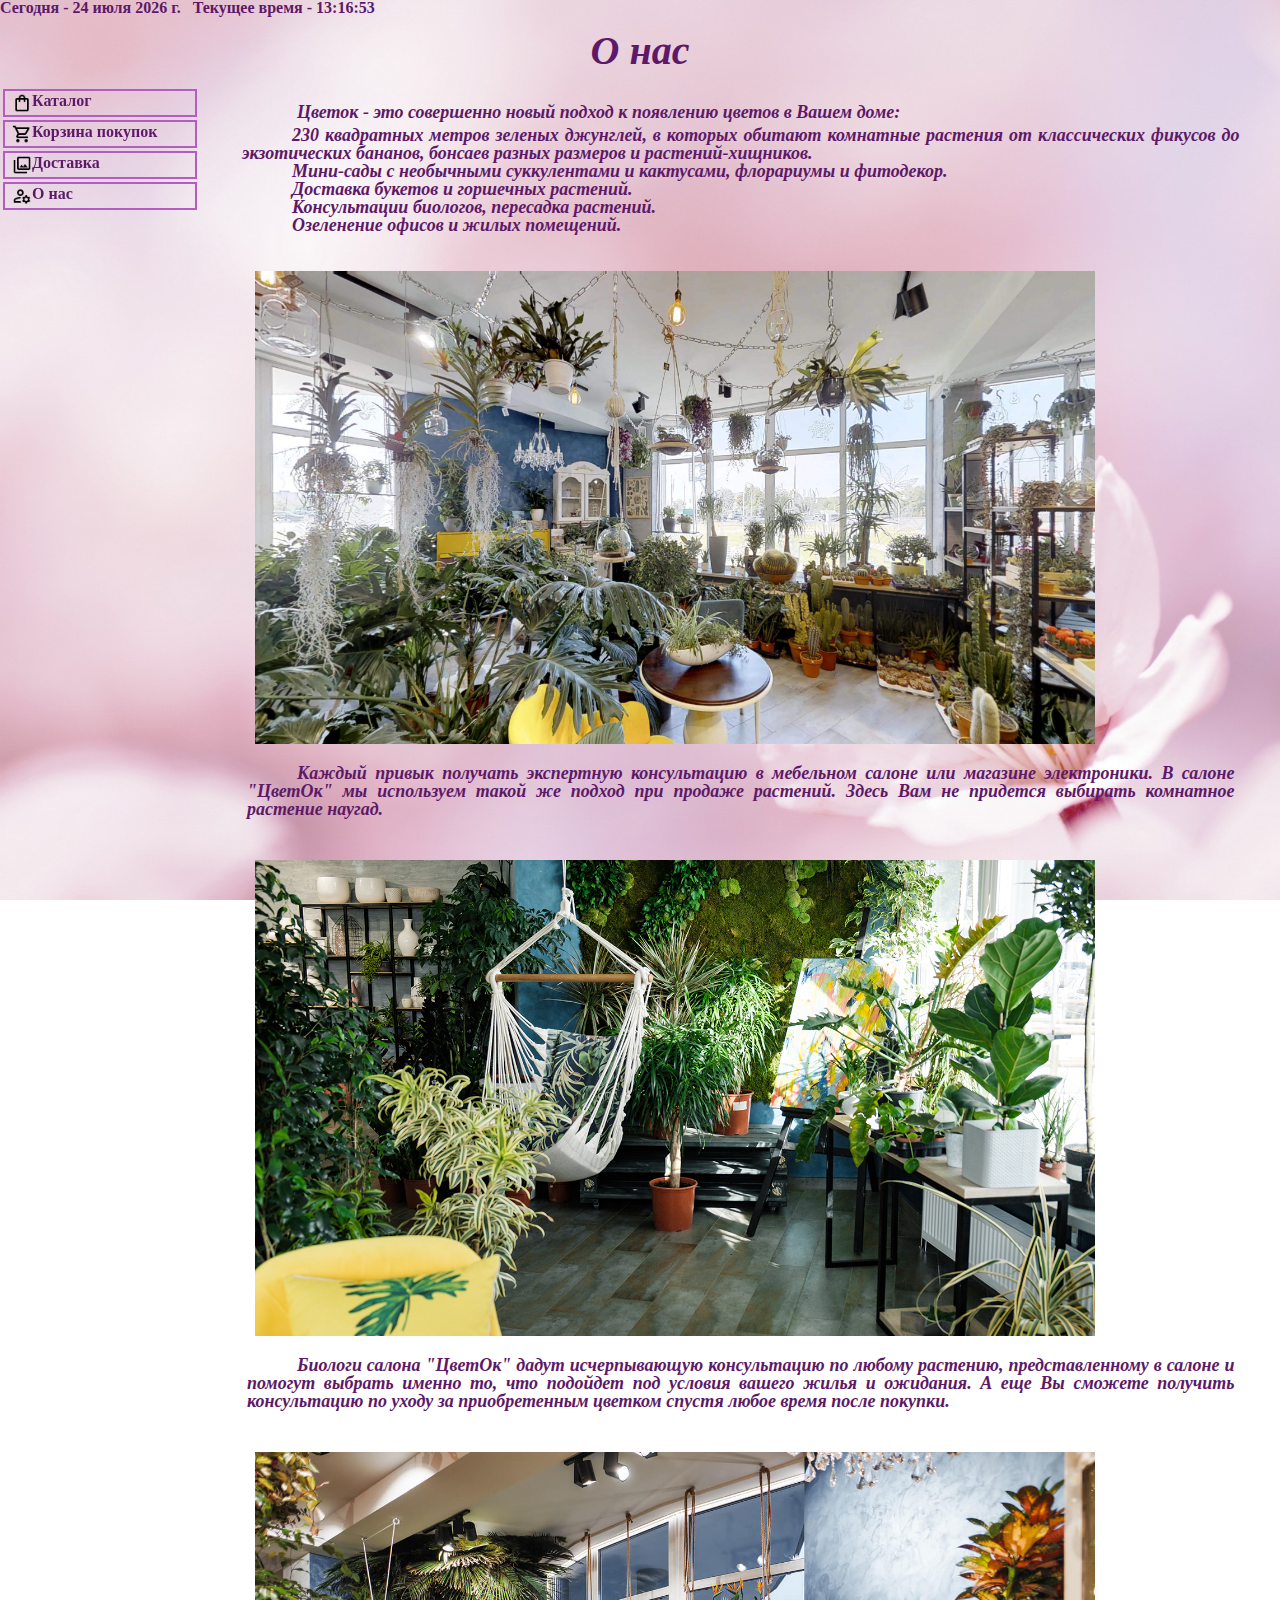
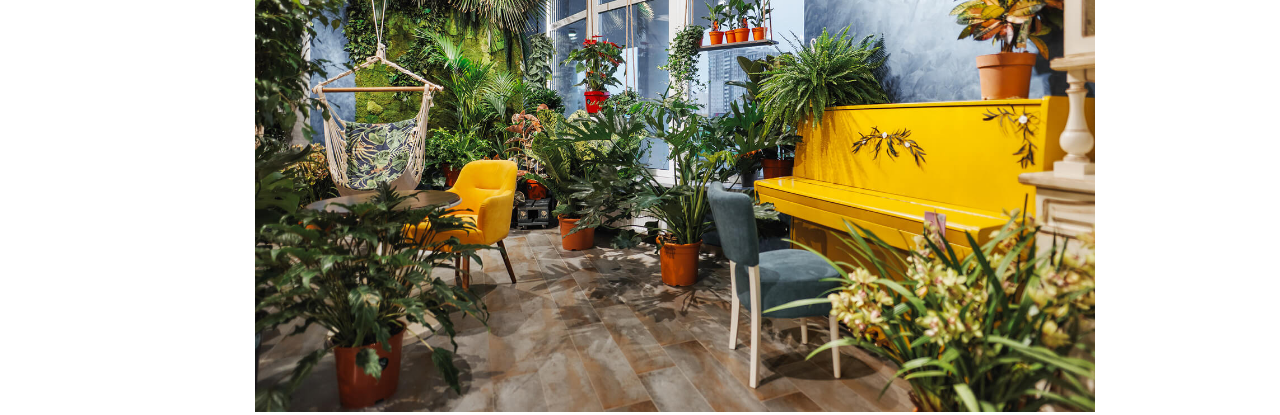
<file: about.html>
<!DOCTYPE html>
<html>
	<head>
		<meta charset="utf-8">
		<meta name="description" content="Health Care Medical Html5 Template">
		<meta name="keywords" content="Health Care, Medical, Html5 Template">
		<!-- css стили -->
		<link rel="stylesheet" href="style/reset.css" />
		<link rel="stylesheet" href="style/style.css" />
		<link rel="stylesheet" href="style/icon.css" />
		<span id="doc_time"></span>
		<title> О нас </title>
	</head>
	<body>
		<header>
		О нас
		</header>
			<div class = 'parent'>
				<div class = 'left-menu'>
					<div class='fly-menu'>
					<ul>
						<li>
							<a href = 'catalog.html'>
								<div class='button icon catalog'>
									<span class='button-text'>
										Каталог
									</span>
								</div>
							</a>
						</li>
						<li>
							<a href = 'cart.html'>
								<div class='button icon shopping'>
									<span class='button-text'>
										Корзина покупок
									</span>
								</div>
							</a>
						</li>	
						<li>
							<a href ='dostavka.html'>
								<div class='button icon gallery'>
									<span class ='button-text'>
										Доставка
									</span>
								</div>
							</a>
						</li>
						<li>
							<a href ='about.html'>
								<div class='button icon about'>
									<span class ='button-text'>
										О нас
									</span>
								</div>
							</a>
						</li>

					</ul>	
					</div>
				</div>			
				
				<div class='right-text'>
					
						<div class = 'row onaspage'>
							<div class = 'text'>
								<p>Цветок - это совершенно новый подход к появлению цветов в Вашем доме:</p>
									<ul>
										<li>
										230 квадратных метров зеленых джунглей, в которых обитают комнатные растения от классических фикусов до экзотических бананов, бонсаев разных размеров и растений-хищников.
										</li>
										<li>
										Мини-сады с необычными суккулентами и кактусами, флорариумы и фитодекор.
										</li>
										<li>
										Доставка букетов и горшечных растений.
										</li>
										<li>
										Консультации биологов, пересадка растений.
										</li>
										<li>
										Озеленение офисов и жилых помещений.
										</li>
									</ul>
							</div>
							<div class = 'images-contener'>
								<img src="images/about/onas1.jpg"/>
							</div>
							<div class = 'text'>
								<p>Каждый привык получать экспертную консультацию в мебельном салоне или магазине электроники. 
								В салоне "ЦветОк" мы используем такой же подход при продаже растений. 
								Здесь Вам не придется выбирать комнатное растение наугад.
								</p>
							</div>	
							<div class = 'images-contener'>
								<img src="images/about/onas5.jpg"/>
							</div>
							
							<div class = 'text'>
								<p>Биологи салона "ЦветОк" дадут исчерпывающую консультацию по любому растению, представленному в салоне и помогут выбрать именно то,
								что подойдет под условия вашего жилья и ожидания. 
								А еще Вы сможете получить консультацию по уходу за приобретенным цветком спустя любое время после покупки.
								</p>
							</div>
							<div class = 'images-contener'>
								<img src="images/about/onas2.jpg"/>
							</div>
						</div>

							
				</div>
								
			</div>
			
		<script src="https://ajax.googleapis.com/ajax/libs/jquery/1.12.4/jquery.min.js"></script>
		<script src="data.js"></script>
		<script type="text/javascript">
        clock();
        </script>
		
	</body>	
</html>
</file>
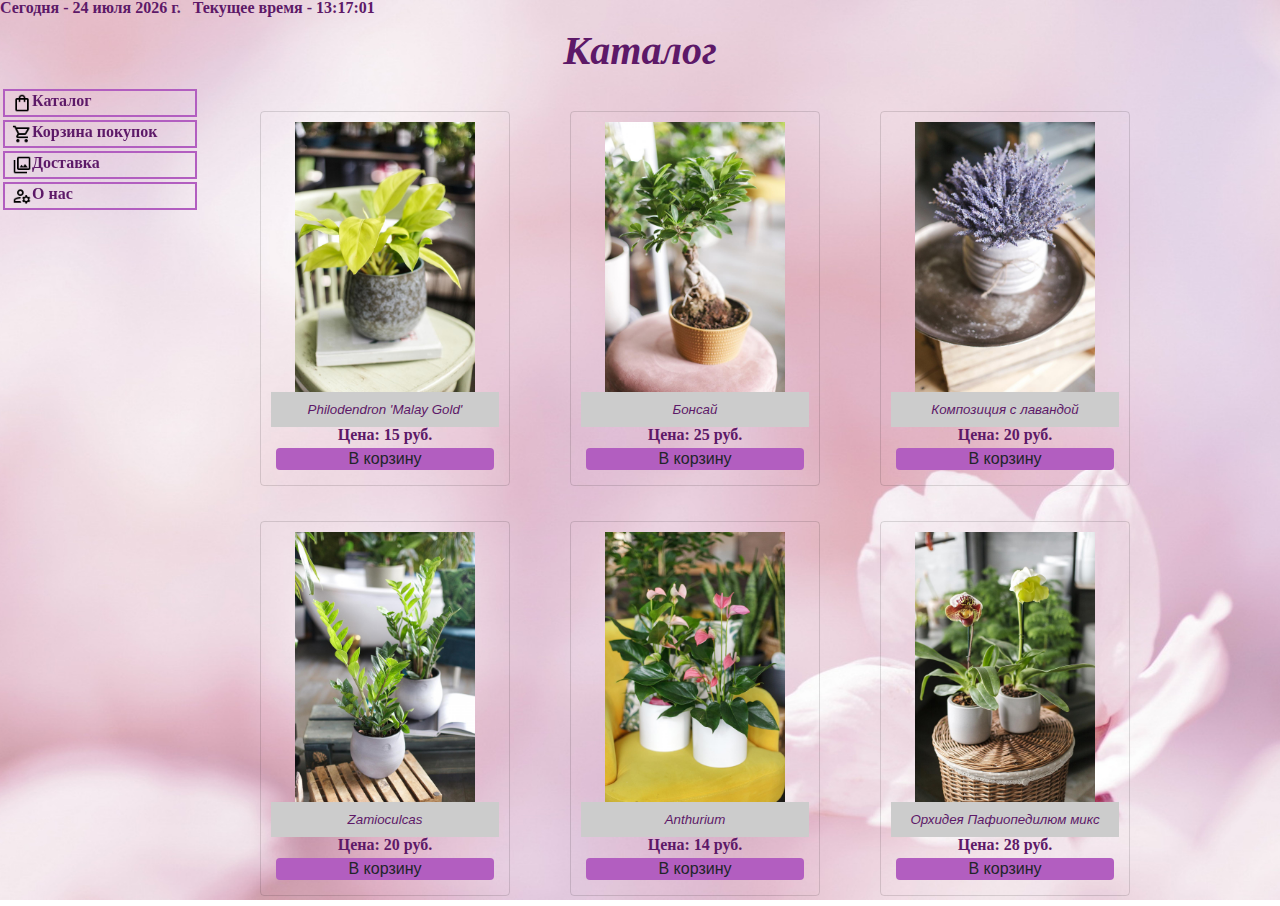
<file: catalog.html>
<!DOCTYPE html>
<html>
	<head>
		<meta charset="utf-8">
		<meta name="description" content="Health Care Medical Html5 Template">
		<meta name="keywords" content="Health Care, Medical, Html5 Template">
		<!-- css стили -->
		<link rel="stylesheet" href="style/reset.css" />
		<link rel="stylesheet" href="style/style.css" />
		<link rel="stylesheet" href="style/icon.css" />
		<span id="doc_time"></span>
				
		<title> Каталог </title>
	</head>
	<body>
		<header>
		Каталог
		</header>
			<div class = 'parent'>
				<div class = 'left-menu'>
				
					<div class='fly-menu'>
					<ul>
						<li>
							<a href = 'catalog.html'>
								<div class='button icon catalog'>
									<span class='button-text'>
										Каталог
									</span>
								</div>
							</a>
						</li>
						<li>
							<a href = 'cart.html'>
								<div class='button icon shopping'>
									<span class='button-text'>
										Корзина покупок
									</span>
								</div>
							</a>
						</li>	
						<li>
							<a href ='dostavka.html'>
								<div class='button icon gallery'>
									<span class ='button-text'>
										Доставка
									</span>
								</div>
							</a>
						</li>
						<li>
							<a href ='about.html'>
								<div class='button icon about'>
									<span class ='button-text'>
										О нас
									</span>
								</div>
							</a>
						</li>

					</ul>		
					</div>
				</div>
								
				
				<div class='right-text'>
					
					<div class="item-contener">
						<div class="item">   
							<img src="images/3.jpg" class="card-img-top" alt=" ">       
							<button class="btn" data-path="1-popup" >Philodendron 'Malay Gold'</button>
							<div class="price">Цена: 15 руб.</div>
							<button class="add-to-car" data-id="i1"> В корзину</button>
						</div>
					</div>
					
					<div class="item-contener">
						<div class="item" id="i2">   
							<img src="images/4.jpg" class="card-img-top" alt=" ">       
							<button class="btn" data-path="2-popup">Бонсай</button>
							<div class="price">Цена: 25 руб.</div>
							<button class="add-to-car"> В корзину</button>
						</div>
					</div>
					
					<div class="item-contener">
						<div class="item" id="i3">   
							<img src="images/7.jpg" class="card-img-top" alt=" ">       
							<button class="btn" data-path="3-popup">Композиция с лавандой</button>
							<div class="price">Цена: 20 руб.</div>
							<button class="add-to-car"> В корзину</button>
						</div>
					</div>
					
					<div class="item-contener">
						<div class="item" id="i4">   
							<img src="images/6.jpg" class="card-img-top" alt=" ">       
							<button class="btn" data-path="4-popup">Zamioculcas</button>
							<div class="price">Цена: 20 руб.</div>
							<button class="add-to-car"> В корзину</button>
						</div>
					</div>					
					
					<div class="item-contener">
						<div class="item" id="i5">   
							<img src="images/11.jpg" class="card-img-top" alt=" ">       
							<button class="btn" data-path="5-popup">Anthurium</button>
							<div class="price">Цена: 14 руб.</div>
							<button class="add-to-car"> В корзину</button>
						</div>
					</div>	
						
					<div class="item-contener">
						<div class="item" id="i6">   
							<img src="images/12.jpg" class="card-img-top" alt=" ">       
							<button class="btn" data-path="6-popup">Орхидея Пафиопедилюм микс</button>
							<div class="price">Цена: 28 руб.</div>
							<button class="add-to-car"> В корзину</button>
						</div>
					</div>																
					
									
						<div class="modals">
							<div class="modal-overlay">
								<div class="modal modal--1" data-target="1-popup">
									<p>Красивый ярко-желтый гибрид. Это редкое экзотичное растение с необычной, нарядной и крупной листвой.</p>
									<p>Листовые пластины широкие, продолговатой формы, глянцевые, расположены на длинных черешках, с ярко-золотисто-желтой окраской.</p>
								</div>
								<div class="modal modal--2" data-target="2-popup">
									<p>Бонсай — древнее искусство, которое зародилось в Японии и постепенно распространилось по всему миру.</p>
									<p>Его суть — выращивание миниатюрных деревьев, которые используются для украшения домов в качестве живой и уникальной части интерьера.</p>
								</div>
								<div class="modal modal--3" data-target="3-popup">
									<p>Лава́нда — род растений семейства яснотковых. Включает примерно 47 видов.</p>
									<p>Произрастает на Канарских островах, в северной и восточной Африке, в Австралии, на юге Европы, в Аравии и в Индии.</p>
									<p>Культурные формы выращиваются в садах во всём мире.</p>
								</div>
								<div class="modal modal--4" data-target="4-popup">
									<p>Замиоку́лькас — монотипный род растений семейства Ароидные, представленный единственным видом замиокулькас замиели́стный, происходящим из тропической Африки.
									<p>Название получил из-за схожести листьев с листьями замии.</p>
									<p>Синонимы: Caladium zamiaefolium Lodd. et al. — Каладиум замиелистный</p>
								</div>
								<div class="modal modal--5" data-target="5-popup">
									<p>Анту́риум — род вечнозелёных растений семейства Ароидные, или Аронниковые. Латинское название рода образовано от древнегреческих слов, означающих «цветок» и «хвост».</p>
								</div>
								<div class="modal modal--6" data-target="6-popup">
									<p>Орхи́дные, или Ятры́шниковые, также Орхиде́и — крупнейшее семейство однодольных растений.</p>
									<p>Орхидные — древнее семейство,появившееся в позднемеловую эпоху.</p>
								</div>
							</div>
						</div>
				</div>
			</div>
						
			
<script src="js/jquery-3.2.1.min.js"></script>
<script src="js/scripts.js"></script>
<script src="https://ajax.googleapis.com/ajax/libs/jquery/1.12.4/jquery.min.js"></script>
		<script src="data.js"></script>
		<script type="text/javascript">
        clock();
        </script>
	
	
</body>
</html>
</file>
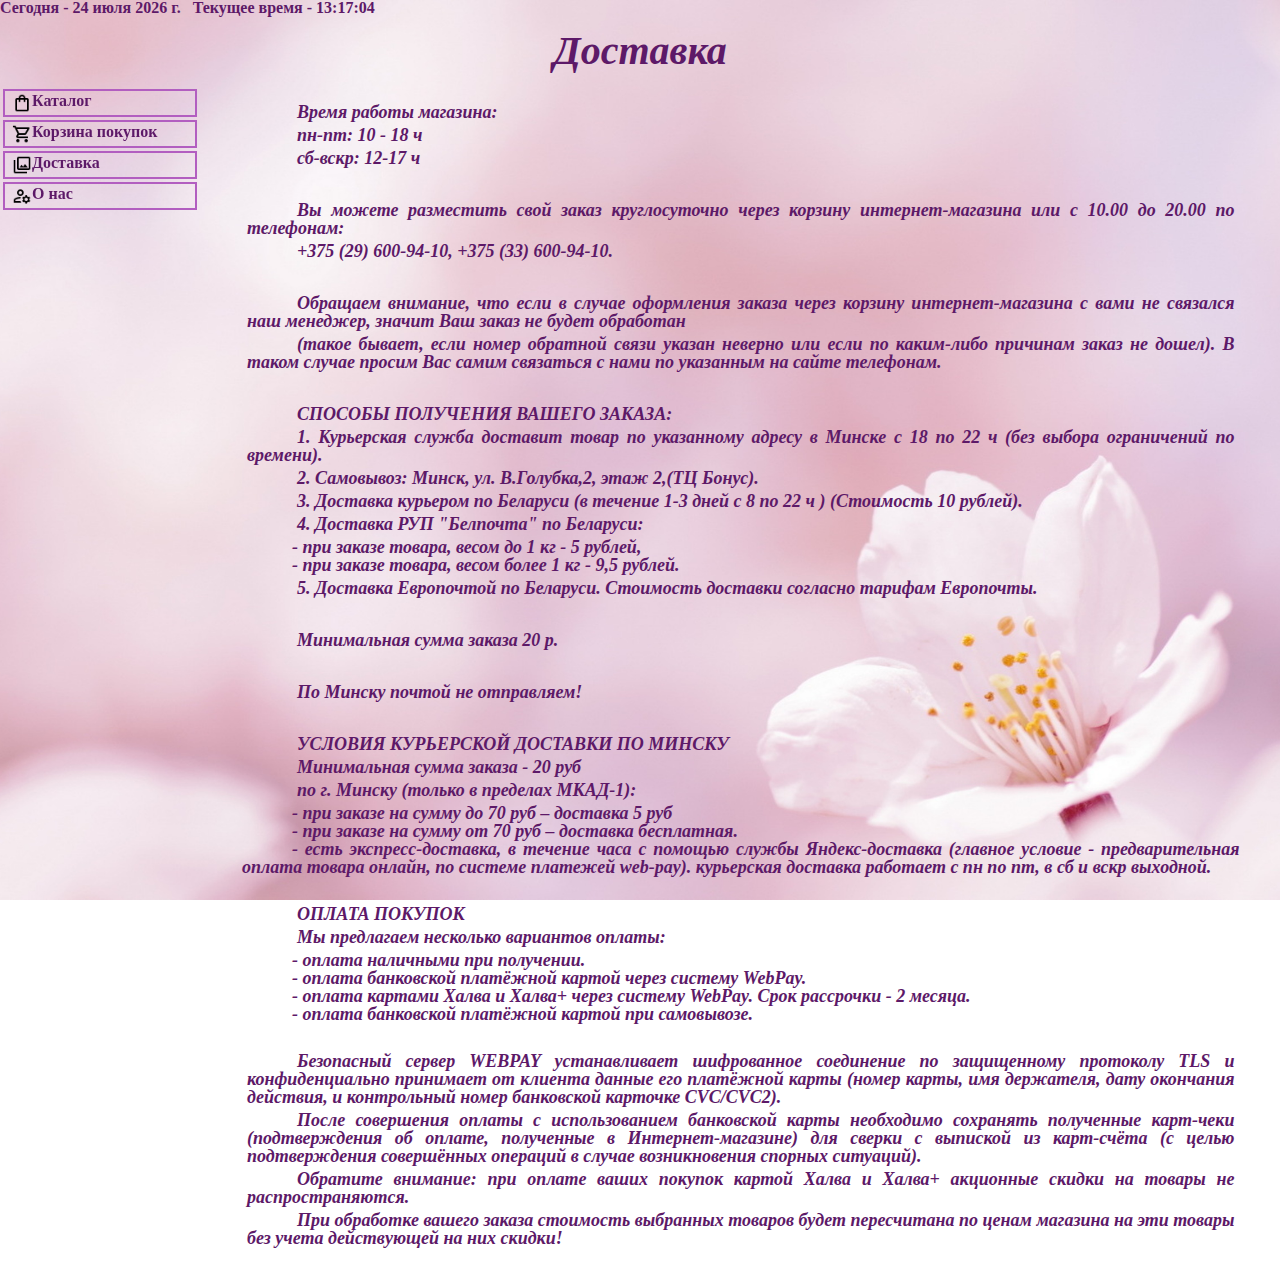
<file: dostavka.html>
<!DOCTYPE html>
<html>
	<head>
		<meta charset="utf-8">
		<meta name="description" content="Health Care Medical Html5 Template">
		<meta name="keywords" content="Health Care, Medical, Html5 Template">
		<!-- css стили -->
		<link rel="stylesheet" href="style/reset.css" />
		<link rel="stylesheet" href="style/style.css" />
		<link rel="stylesheet" href="style/icon.css" />
		<span id="doc_time"></span>
		<title> Доставка </title>
	</head>
	<body>
		<header>
		Доставка
		</header>
			<div class = 'parent'>
				<div class = 'left-menu'>
					<div class='fly-menu'>
					<ul>
						<li>
							<a href = 'catalog.html'>
								<div class='button icon catalog'>
									<span class='button-text'>
										Каталог
									</span>
								</div>
							</a>
						</li>
						<li>
							<a href = 'cart.html'>
								<div class='button icon shopping'>
									<span class='button-text'>
										Корзина покупок
									</span>
								</div>
							</a>
						</li>	
						<li>
							<a href ='dostavka.html'>
								<div class='button icon gallery'>
									<span class ='button-text'>
										Доставка
									</span>
								</div>
							</a>
						</li>
						<li>
							<a href ='about.html'>
								<div class='button icon about'>
									<span class ='button-text'>
										О нас
									</span>
								</div>
							</a>
						</li>

					</ul>	
					</div>
				</div>			
				
				<div class='right-text'>
				
					<div class = 'text'>
						<p> Время работы магазина: </p>
						<p> пн-пт: 10 - 18 ч </p>
						<p> сб-вскр: 12-17 ч </p>
					</div>
					<div class = 'text'>
						<p>Вы можете разместить свой заказ круглосуточно через корзину интернет-магазина или с 10.00 до 20.00 по телефонам:</p>
						<p> +375 (29) 600-94-10, +375 (33) 600-94-10.</p>
					</div>
					<div class = 'text'>
						<p> Обращаем внимание, что если в случае оформления заказа через корзину интернет-магазина с вами не связался наш менеджер, значит Ваш заказ не будет обработан  </p>
						<p> (такое бывает, если номер обратной связи указан неверно или если по каким-либо причинам заказ не дошел). В таком случае просим Вас самим связаться с нами по указанным на сайте телефонам. </p>
					</div>
					<div class = 'text'>
						<p> СПОСОБЫ ПОЛУЧЕНИЯ ВАШЕГО ЗАКАЗА: </p>
						<p>1. Курьерская служба доставит товар по указанному адресу в Минске с 18 по 22 ч (без выбора ограничений по времени). </p>
						<p>2. Самовывоз: Минск, ул. В.Голубка,2, этаж 2,(ТЦ Бонус). </p>
						<p>3. Доставка курьером по Беларуси (в течение 1-3 дней с 8 по 22 ч ) (Стоимость 10 рублей).</p>
						<p>4. Доставка РУП "Белпочта" по Беларуси:</p>
							<ul>
								<li>
								- при заказе товара, весом до 1 кг - 5 рублей,
								</li>
								<li>
								- при заказе товара, весом более 1 кг - 9,5 рублей.
								</li>
							</ul>
						<p>5. Доставка Европочтой по Беларуси. Стоимость доставки согласно тарифам Европочты. </p>
					</div>
					<div class = 'text'>
						<p> Минимальная сумма заказа 20 р. </p>
					</div>
					<div class = 'text'>
						<p> По Минску почтой не отправляем! </p>
					</div>
					<div class = 'text'>
						<p> УСЛОВИЯ КУРЬЕРСКОЙ ДОСТАВКИ ПО МИНСКУ </p>
						<p> Минимальная сумма заказа  - 20 руб  </p>
						<p>по г. Минску (только в пределах МКАД-1):  </p>
							<ul>
								<li>
								- при заказе на сумму до 70 руб – доставка 5 руб
								</li>
								<li>
								- при заказе на сумму от 70 руб – доставка бесплатная.
								</li>
								<li>
								- есть экспресс-доставка, в течение часа с помощью службы Яндекс-доставка (главное условие - предварительная оплата товара онлайн, по системе платежей web-pay).
                                курьерская доставка работает с пн по пт, в сб и вскр выходной.
								</li>
							</ul>
					</div>	
					<div class = 'text'>
						<p>ОПЛАТА ПОКУПОК </p>
						<p>Мы предлагаем несколько вариантов оплаты: </p>
							<ul>
								<li>
								- оплата наличными при получении.
								</li>
								<li>
								- оплата банковской платёжной картой через систему WebPay. 
								</li>
								<li>
								- оплата картами Халва и Халва+ через систему WebPay. Срок рассрочки - 2 месяца.
								</li>
								<li>
								- оплата банковской платёжной картой при самовывозе.
								</li>
							</ul>
					</div>
					<div class = 'text'>
						<p> Безопасный сервер WEBPAY устанавливает шифрованное соединение по защищенному протоколу TLS и конфиденциально принимает от клиента данные его платёжной карты (номер карты, имя держателя, дату окончания действия, и контрольный номер банковской карточке CVC/CVC2).</p>
						<p>После совершения оплаты с использованием банковской карты необходимо сохранять полученные карт-чеки (подтверждения об оплате, полученные в Интернет-магазине) для сверки с выпиской из карт-счёта (с целью подтверждения совершённых операций в случае возникновения спорных ситуаций).</P>
						<p>Обратите внимание: при оплате ваших покупок картой Халва и Халва+ акционные скидки на товары не распространяются. </p>
						<p>При обработке вашего заказа стоимость выбранных товаров будет пересчитана по ценам магазина на эти товары без учета действующей на них скидки!</p>
					</div>
				</div>
								
			</div>
		<script src="https://ajax.googleapis.com/ajax/libs/jquery/1.12.4/jquery.min.js"></script>
		<script src="data.js"></script>
		<script type="text/javascript">
        clock();
        </script>	
		
	</body>	
</html>
</file>
<file: style/style.css>
﻿body{
	color: #5d1968;
	font-weight: 600;
	background-image: url(../images/0000.jpg);
	background-repeat: no-repeat;
   background-position: 50% 50%;
   background-attachment: fixed;
   background-size: cover;
}

header {
    font-size: 40px;
    display: flex;
    justify-content: center;
    height: 70px;
    align-items: center;
    font-style: Bradley Hand;
    font-weight: 600;
    font-style : oblique;
}

div {
	color: #5d1968;
}

.parent {
    display: flex;
    min-height: calc(100vh - 112px);
 }


.left-menu. button{
	background: #81f6b5;
    border: 2px #e41286 solid;
    padding: 2px 7px;
    margin: 3px;
    display: block;
}

.left-menu {
    width: 200px;
}

.left-menu a{
	text-decoration: none;
}

.right-text{
	display: flex;
	flex-wrap: wrap;
	flex:1;
	margin-left: 30px;
}

.fly-menu{
	position: fixed;
    width: 200px;
}


.button:hover{
	background: #ccc;
	border: 2px solid #5d1968;
}

.button {
    border: 2px #b25ec0 solid;
    padding: 2px 7px;
    margin: 3px;
    display: block;
}

.button {
    flex: 1;
    display: flex;
}

.name {
    display: flex;
    justify-content: center;
    align-items: center;
    height: 30px;
    border-top-left-radius: 10px;
    border-top-right-radius: 10px;
 
}

.images {
    display: flex;
    flex:1;
}

.images img {
  max-width: 50px;
  max-height: 70px;
}

.images-contener img {
	width:80%;
    display: inline-block;
    justify-content: center;
    align-items: center; 
    margin: 25px;
    margin-bottom: 0;
   
}


.hotkey-name{
	font-weight: bold;
	color: #9c27b0;
}


.fly-menu.button{
	display: flex;
    align-items: center;
}

.fly-menu a{
	display: block;
}

.input {
text-align: center;
background-color: #f5f7fa;
height: 40px;
width: 60px;
border: none;
-moz-appearance: textfield;
-webkit-appearance: textfield;
appearance: textfield;
color: #242424;
font-size: 14px;
}

.onaspage:{
   	display: inline-block; 
    flex-wrap: wrap;
    flex: 1;
    justify-content: center;
}

.right-text .text {
    width: 95%;
    margin: 10px;
    padding: 2px;
	text-indent:50px;
	font-weight: 800;
	font-style : oblique;
	font-size: 18px;
	text-align:justify;
 }
 
.form-group {
	margin-left: 150px;
}
 
  
input[type=text] {
    border: none;
	border-radius: 8px;
	background-color: #c798cf;
	color: white;
	outline: none;
}

input[type=text] {
    width: 100%;
    padding: 5px 10px;
    margin: 8px 0;
    box-sizing: border-box;
}

input[type=text]:focus {
    border: 3px solid #5d1968;
}

input[type=email] {
    border: none;
	border-radius: 8px;
	background-color: #c798cf;
	color: white;
	outline: none;
}

input[type=email] {
    width: 100%;
    padding: 5px 10px;
    margin: 8px 0;
    box-sizing: border-box;
}

input[type=email]:focus {
    border: 3px solid #5d1968;
}


.item{
    position: relative;
    display: flex;
    flex-direction: column;
    min-width: 0;
    word-wrap: break-word;
    background-clip: border-box;
    border: 1px solid rgba(0,0,0,.125);
    border-radius: 0.25rem;
	padding:10px;
}


.item-contener{
	width: 250px;
	height: 360px;
    margin: 15px;
	padding: 15px;
    margin-top: 10px;
    margin-bottom: 10px;
	display: flex;
	position: relative;
	flex-direction: column;
}


.card-img-top{
	max-width: 200px;
    max-height: 270px;
	display: block;
	margin: 0 auto;
}

.price{
	text-align: center;
}


.add-to-car{
	font-weight: 400;
    color: #212529;
    text-align: center;
	margin: 5px;
    vertical-align: middle;
    -webkit-user-select: none;
    -moz-user-select: none;
    user-select: none;
    background-color: #b25ec0;
    border: 1px solid transparent;
    font-size: 1rem;
    border-radius: 0.25rem;
    transition: color .15s ease-in-out,background-color .15s ease-in-out,border-color .15s ease-in-out,box-shadow .15s ease-in-out;
}


.btn {
	border: none;
	cursor: pointer;
	color: #5d1968;
	padding: 10px;
	background-color: #ccc;
	font-style: italic;
	text-align: center;
	font-style: Bradley Hand;
}

.modal-overlay {
	position: fixed;
	left: 0;
	top: 0;
	right: 0;
	bottom: 0;
	background-color: rgba(0, 0, 0, 0.7);
	display: flex;
	align-items: center;
	justify-content: center;
	height: 100vh;
	width: 100%;
	opacity: 0;
	visibility: hidden;
	transition: all 0.3s ease-in-out;
}

.modal {
	background-color: #fff;
	width: 300px;
	height: 300px;
	display: flex;
	align-items: center;
	justify-content: center;
	display: none;
}

.modal-overlay--visible {
	opacity: 1;
	visibility: visible;
	transition: all 0.3s ease-in-out;
}

.modal--visible {
	display: block;
}
 p {
	margin: 5px;
	text-indent:50px;
	font-weight: 800;
	font-style : oblique;
	font-size: 18px;
	text-align:justify;
 }
</file>
<file: style/icon.css>
.icon::before{
	content: ' ';
    background-size: cover;
    display: inline-block;
    width: 20px;
    height: 20px;
}

.home::before{
	background-image: url(../images/icon/outline_home_black_24dp.png);
}

.home:hover::before{
	background-image: url(../images/icon/baseline_home_black_24dp.png);
}

.gallery::before{
	background-image: url(../images/icon/outline_collections_black_24dp.png);
}

.gallery:hover::before{
	background-image: url(../images/icon/baseline_collections_black_24dp.png);
}

.shopping::before{
	background-image: url(../images/icon/outline_shopping_cart_black_24dp.png);
}

.shopping:hover::before{
	background-image: url(../images/icon/baseline_shopping_cart_black_24dp.png);
}

.catalog::before{
	background-image: url(../images/icon/outline_shopping_bag_black_24dp.png);
}

.catalog:hover::before{
	background-image: url(../images/icon/baseline_shopping_bag_black_24dp.png);
}

.settings::before{
	background-image: url(../images/icon/outline_settings_black_24dp.png);
}

.settings:hover::before{
	background-image: url(../images/icon/baseline_settings_black_24dp.png);
}

.form::before {
	background-image: url(../images/icon/outline_view_list_black_24dp.png);
}

.form:hover::before {
	background-image: url(../images/icon/baseline_view_list_black_24dp.png);
}

.audio::before {
	background-image: url(../images/icon/outline_audio_file_black_24dp.png);
}

.audio:hover::before {
	background-image: url(../images/icon/baseline_audio_file_black_24dp.png);
}

.video::before {
	background-image: url(../images/icon/outline_movie_filter_black_24dp.png);
}

.video:hover::before {
	background-image: url(../images/icon/baseline_movie_black_24dp.png);
}

.contacts::before {
	background-image: url(../images/icon/outline_contacts_black_24dp.png);
}

.contacts:hover::before {
	background-image: url(../images/icon/baseline_contacts_black_24dp.png);
}

.about::before {
	background-image: url(../images/icon/outline_manage_accounts_black_24dp.png);
}

.about:hover::before {
	background-image: url(../images/icon/baseline_manage_accounts_black_24dp.png);
}

.working::before {
	background-image: url(../images/icon/outline_watch_later_black_24dp.png);
}

.working:hover::before {
	background-image: url(../images/icon/baseline_watch_later_black_24dp.png);
}

.shops::before {
	background-image: url(../images/icon/outline_museum_black_24dp.png);
}

.shops:hover::before {
	background-image: url(../images/icon/baseline_museum_black_24dp.png);
}

.superfixed::before {
	background-image: url(../images/icon/outline_pending_black_24dp.png);
}

.superfixed:hover::before {
	background-image: url(../images/icon/baseline_pending_black_24dp.png);
}
</file>
